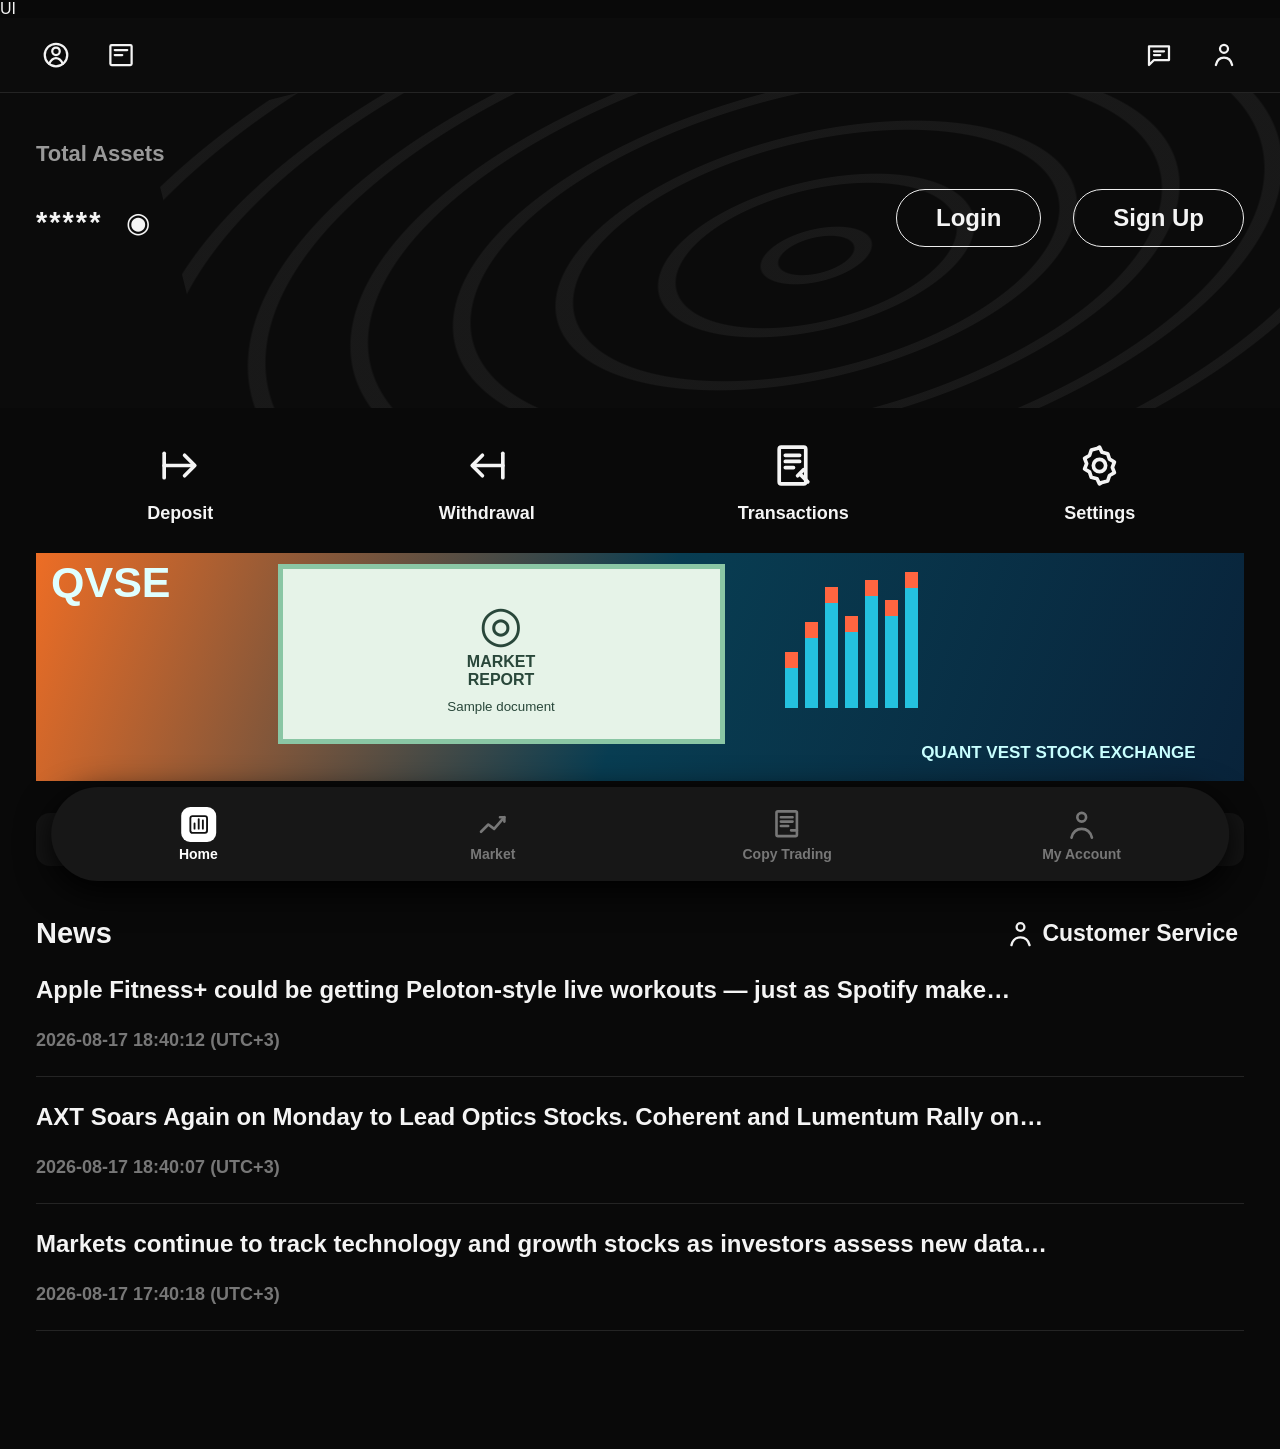
<file: Index.html>
<!doctype html>
<html lang="en">
<head>
<meta charset="utf-8">
<meta name="viewport" content="width=device-width,initial-scale=1,viewport-fit=cover">
<meta name="theme-color" content="#0b0b0b">
<title>QVSE</title>
<link rel="stylesheet" href="style.css">
</head>
<body>
<div class="badge">UI</div>

<div id="home" class="screen">
  <header class="top-icons">
    <button aria-label="Profile"><svg viewBox="0 0 24 24"><circle cx="12" cy="12" r="9"/><circle cx="12" cy="9" r="3"/><path d="M6.5 19c1.5-3 3.5-4.5 5.5-4.5S16 16 17.5 19"/></svg></button>
    <button aria-label="Wallet"><svg viewBox="0 0 24 24"><rect x="3.5" y="4" width="17" height="16" rx="1"/><path d="M7 8h10M7 12h6"/></svg></button>
    <span></span>
    <button aria-label="Messages"><svg viewBox="0 0 24 24"><path d="M4 5h16v11H8l-4 4z"/><path d="M8 9h8M8 12h5"/></svg></button>
    <button aria-label="Account" onclick="showLogin()"><svg viewBox="0 0 24 24"><circle cx="12" cy="7" r="3.2"/><path d="M5.5 20c.8-4 3-6 6.5-6s5.7 2 6.5 6"/></svg></button>
  </header>

  <section class="asset-hero">
    <div class="hero-copy">
      <div class="asset-label">Total Assets</div>
      <div class="asset-line"><strong id="asset">*****</strong><button onclick="toggleAsset()" class="eye">◉</button></div>
      <div class="hero-actions">
        <button onclick="showLogin()">Login</button>
        <button onclick="toast('Registration')">Sign Up</button>
      </div>
    </div>
  </section>

  <!-- <div class="ticker"><svg viewBox="0 0 24 24"><path d="M6 9h12l-1 2v4l2 2H5l2-2v-4z"/><path d="M9 20h6M10 5a2 2 0 0 1 4 0"/></svg><span>withdrawing cash.</span></div> -->

  <section class="shortcuts">
    <button onclick="toast('Deposit')"><svg viewBox="0 0 24 24"><path d="M4 12h14"/><path d="m14 7 5 5-5 5"/><path d="M4 6v12"/></svg><b>Deposit</b></button>
    <button onclick="toast('Withdrawal')"><svg viewBox="0 0 24 24"><path d="M20 12H6"/><path d="m10 7-5 5 5 5"/><path d="M20 6v12"/></svg><b>Withdrawal</b></button>
    <button onclick="toast('Transactions')"><svg viewBox="0 0 24 24"><rect x="5" y="3" width="13" height="18" rx="1"/><path d="M8 7h7M8 10h7M8 13h4M15 16l4 4M17 14l-3 3"/></svg><b>Transactions</b></button>
    <button onclick="toast('Settings')"><svg viewBox="0 0 24 24"><path d="m12 3 1.2 2.5 2.8.7.9 2.7 2.4 1.4-1 2.6 1 2.6-2.4 1.4-.9 2.7-2.8.7L12 21l-1.2-2.5-2.8-.7-.9-2.7-2.4-1.4 1-2.6-1-2.6 2.4-1.4.9-2.7 2.8-.7z"/><circle cx="12" cy="12" r="3"/></svg><b>Settings</b></button>
  </section>

  <section class="promo">
    <div class="promo-brand">QVSE<span></span></div>
    <div class="paper"><div class="seal">◎</div><b>MARKET<br>REPORT</b><small>Sample document</small></div>
    <div class="candles"><i></i><i></i><i></i><i></i><i></i><i></i><i></i></div>
    <div class="promo-title">QUANT VEST STOCK EXCHANGE</div>
  </section>

  <div class="soundbar"><svg viewBox="0 0 24 24"><path d="M4 10v4h3l5 4V6l-5 4z"/><path d="M16 9c1 1 1 5 0 6M19 7c2 2 2 8 0 10"/></svg></div>

  <section class="news">
    <div class="news-head"><h2>News</h2><button onclick="toast('Customer service')"><svg viewBox="0 0 24 24"><circle cx="12" cy="7" r="3"/><path d="M5 21c1-4 3-6 7-6s6 2 7 6"/></svg>Customer Service</button></div>
    <article><h3>Apple Fitness+ could be getting Peloton-style live workouts — just as Spotify make…</h3><time>2026-08-17 18:40:12 (UTC+3)</time></article>
    <article><h3>AXT Soars Again on Monday to Lead Optics Stocks. Coherent and Lumentum Rally on…</h3><time>2026-08-17 18:40:07 (UTC+3)</time></article>
    <article><h3>Markets continue to track technology and growth stocks as investors assess new data…</h3><time>2026-08-17 17:40:18 (UTC+3)</time></article>
  </section>

  <nav class="bottom">
    <button class="selected"><svg viewBox="0 0 24 24"><rect x="4" y="4" width="16" height="16" rx="2"/><path d="M8 16v-5M12 16V7M16 16v-8"/></svg><b>Home</b></button>
    <button onclick="toast('Market')"><svg viewBox="0 0 24 24"><path d="m4 17 5-5 4 3 7-8"/><path d="M17 7h3v3"/></svg><b>Market</b></button>
    <button onclick="toast('Copy Trading')"><svg viewBox="0 0 24 24"><rect x="5" y="3" width="14" height="17" rx="1"/><path d="M8 7h8M8 10h8M8 13h5M15 16h4"/></svg><b>Copy Trading</b></button>
    <button onclick="showLogin()"><svg viewBox="0 0 24 24"><circle cx="12" cy="7" r="3"/><path d="M5 21c1-4 3-6 7-6s6 2 7 6"/></svg><b>My Account</b></button>
  </nav>
</div>

<div id="login" class="screen login-screen hidden">
  <button class="back" onclick="showHome()">‹</button>
  <h1>Login</h1>
  <div class="tabs"><button class="active">Email</button><button>Phone Number</button></div>
  <form onsubmit="Login(event)">
    <label>Email</label>
    <input type="email" placeholder="Please enter email" required>
    <label>Password</label>
    <div class="password"><input id="pw" type="password" placeholder="Please enter password" required><button type="button" onclick="togglePw()">◉</button></div>
    <label class="remember"><input type="checkbox" checked>Remember Password</label>
    <button type="button" class="forgot" onclick="toast('Password recovery')">Forgot Password</button>
    <label class="agreement"><input type="checkbox" checked> I have read and agree <a href="#" onclick="return false">User Agreement</a></label>
    <button class="login-submit">Login</button>
  </form>
  <button class="download" onclick="toast('App download')">Download App</button>
  <p class="signup">No Account? <button onclick="toast('Registration')">Sign Up</button></p>
</div>

<div id="toast"></div>
<script>
function showLogin(){home.classList.add('hidden');login.classList.remove('hidden');scrollTo(0,0)}
function showHome(){login.classList.add('hidden');home.classList.remove('hidden');scrollTo(0,0)}
function toggleAsset(){asset.textContent=asset.textContent==='*****'?'0.00':'*****'}
function togglePw(){pw.type=pw.type==='password'?'text':'password'}
function Login(e){e.preventDefault();toast('Login only — no credentials are transmitted');}
function toast(t){const x=document.getElementById('toast');x.textContent=t;x.classList.add('show');clearTimeout(window.tt);window.tt=setTimeout(()=>x.classList.remove('show'),1900)}
</script>
</body>
</html>
</file>
<file: style.css>
*{box-sizing:border-box}html,body{margin:0;background:#090909;color:#f4f4f4;font-family:Arial,Helvetica,sans-serif}body{min-height:100vh}.hidden{display:none!important}button{border:0;background:none;color:inherit;font:inherit;cursor:pointer}.demo-badge{position:fixed;top:8px;left:50%;transform:translateX(-50%);z-index:50;background:#262626;color:#bbb;border:1px solid #444;border-radius:20px;padding:3px 9px;font-size:9px;font-weight:700;letter-spacing:.8px}.screen{min-height:100vh;padding-bottom:118px}.top-icons{height:75px;border-bottom:1px solid #242424;background:#0c0c0c;display:flex;align-items:center;padding:0 35px;gap:23px}.top-icons span{flex:1}.top-icons button{width:42px;height:42px}.top-icons svg,.ticker svg,.soundbar svg,.news-head svg,.shortcuts svg,.bottom svg{width:100%;height:100%;fill:none;stroke:currentColor;stroke-width:1.8;stroke-linecap:round;stroke-linejoin:round}.asset-hero{height:315px;position:relative;overflow:hidden;background:#0b0b0b}.asset-hero:after{content:"";position:absolute;inset:-120px -150px -80px 190px;background:repeating-radial-gradient(ellipse at 50% 55%,transparent 0 38px,#1b1b1b 40px 56px,transparent 58px 105px);transform:rotate(-14deg);opacity:.85}.hero-copy{position:relative;z-index:1;padding:48px 36px}.asset-label{font-size:22px;color:#999;font-weight:700;margin-bottom:38px}.asset-line{display:flex;align-items:center;gap:18px}.asset-line strong{font-size:29px;letter-spacing:2px}.eye{font-size:28px}.hero-actions{display:flex;justify-content:flex-end;gap:32px;margin-top:-51px}.hero-actions button{border:1.5px solid #eee;border-radius:50px;padding:14px 39px;font-size:24px;font-weight:700}.ticker,.soundbar{height:53px;margin:0 36px;border-radius:14px;background:#151515;display:flex;align-items:center;overflow:hidden}.ticker{padding:0 28px;gap:18px;font-size:23px;font-weight:700}.ticker svg{width:28px;flex:none}.shortcuts{display:grid;grid-template-columns:repeat(4,1fr);padding:32px 27px 28px}.shortcuts button{display:flex;flex-direction:column;align-items:center;gap:13px;font-size:18px}.shortcuts svg{width:49px;height:49px}.promo{height:228px;margin:0 36px;position:relative;overflow:hidden;background:linear-gradient(110deg,#ed6d25,#083d52 50%,#09233a)}.promo-brand{position:absolute;left:15px;top:5px;font-size:43px;font-weight:800;color:#dfffff}.promo-brand span{font-size:14px}.paper{position:absolute;left:20%;top:11px;width:37%;height:180px;background:#e6f3e8;border:5px solid #8ac6a4;color:#29473a;display:flex;flex-direction:column;align-items:center;justify-content:center;text-align:center}.paper .seal{font-size:50px}.paper small{margin-top:10px}.candles{position:absolute;right:3%;top:20px;width:35%;height:135px;display:flex;align-items:flex-end;gap:7px}.candles i{display:block;width:13px;background:#24c1df;height:40px;box-shadow:0 -16px 0 #ff6540}.candles i:nth-child(2){height:70px}.candles i:nth-child(3){height:105px}.candles i:nth-child(4){height:76px}.candles i:nth-child(5){height:112px}.candles i:nth-child(6){height:92px}.candles i:nth-child(7){height:120px}.promo-title{position:absolute;right:4%;bottom:18px;font-size:17px;font-weight:800;color:#c8ffff}.soundbar{margin-top:32px;padding-left:28px}.soundbar svg{width:31px}.news{padding:51px 36px 0}.news-head{display:flex;align-items:center;justify-content:space-between;gap:12px}.news-head h2{font-size:29px;margin:0}.news-head button{display:flex;align-items:center;gap:6px;font-size:23px;font-weight:700}.news-head svg{width:31px;height:31px}.news article{padding:25px 0;border-bottom:1px solid #242424}.news h3{font-size:24px;line-height:1.25;margin:0 0 25px}.news time{color:#777;font-size:18px;font-weight:700}.bottom{position:fixed;z-index:20;left:50%;bottom:19px;transform:translateX(-50%);width:92%;height:94px;border-radius:50px;background:#171717;display:grid;grid-template-columns:repeat(4,1fr);box-shadow:0 10px 35px #000}.bottom button{display:flex;flex-direction:column;align-items:center;justify-content:center;gap:4px;color:#777}.bottom svg{width:35px;height:35px}.bottom b{font-size:14px}.bottom .selected{color:#fff}.bottom .selected svg{background:#fff;color:#111;border-radius:9px;padding:5px}.login-screen{padding:18px 36px 110px}.back{font-size:60px;line-height:1;margin:0 0 63px -10px}.login-screen h1{font-size:50px;margin:0 0 42px}.tabs{display:flex;gap:31px;margin-bottom:44px}.tabs button{font-size:27px;color:#777;font-weight:700;padding-bottom:12px}.tabs .active{color:#fff;border-bottom:6px solid #fff}.login-screen form{display:flex;flex-direction:column}.login-screen label{color:#777;font-size:21px;font-weight:700;margin-bottom:17px}.login-screen input[type=email],.password input{height:72px;border:0;border-radius:17px;background:#222;color:#fff;padding:0 36px;font-size:20px;outline:none;margin-bottom:38px;width:100%}.password{position:relative}.password button{position:absolute;right:23px;top:19px;font-size:23px}.remember,.agreement{display:flex!important;align-items:center;gap:10px;color:#fff!important;margin-bottom:36px!important}.remember input,.agreement input{width:20px;height:20px;accent-color:#fff}.forgot{text-align:left;text-decoration:underline;font-size:21px;font-weight:700;margin-bottom:57px}.agreement{font-size:20px!important;line-height:1.4}.agreement a,.signup button{color:#3d7fe0}.login-submit{height:72px;border-radius:40px;background:#fff;color:#111;font-size:23px;font-weight:700}.download{display:block;margin:43px auto 0;text-decoration:underline;font-size:19px;font-weight:700}.signup{text-align:center;color:#777;font-size:21px;font-weight:700;margin-top:61px}#toast{position:fixed;z-index:100;left:50%;bottom:128px;transform:translate(-50%,15px);background:#fff;color:#111;border-radius:24px;padding:11px 18px;font-size:14px;font-weight:700;opacity:0;transition:.2s;pointer-events:none;white-space:nowrap}#toast.show{opacity:1;transform:translate(-50%,0)}@media(max-width:520px){.top-icons{padding:0 35px}.hero-actions{gap:22px}.hero-actions button{padding:14px 30px;font-size:21px}.shortcuts{padding-left:25px;padding-right:25px}.shortcuts button{font-size:16px}.promo{height:228px}.news h3{font-size:22px}.news-head button{font-size:20px}.login-screen h1{font-size:49px}.tabs button{font-size:25px}}
</file>
